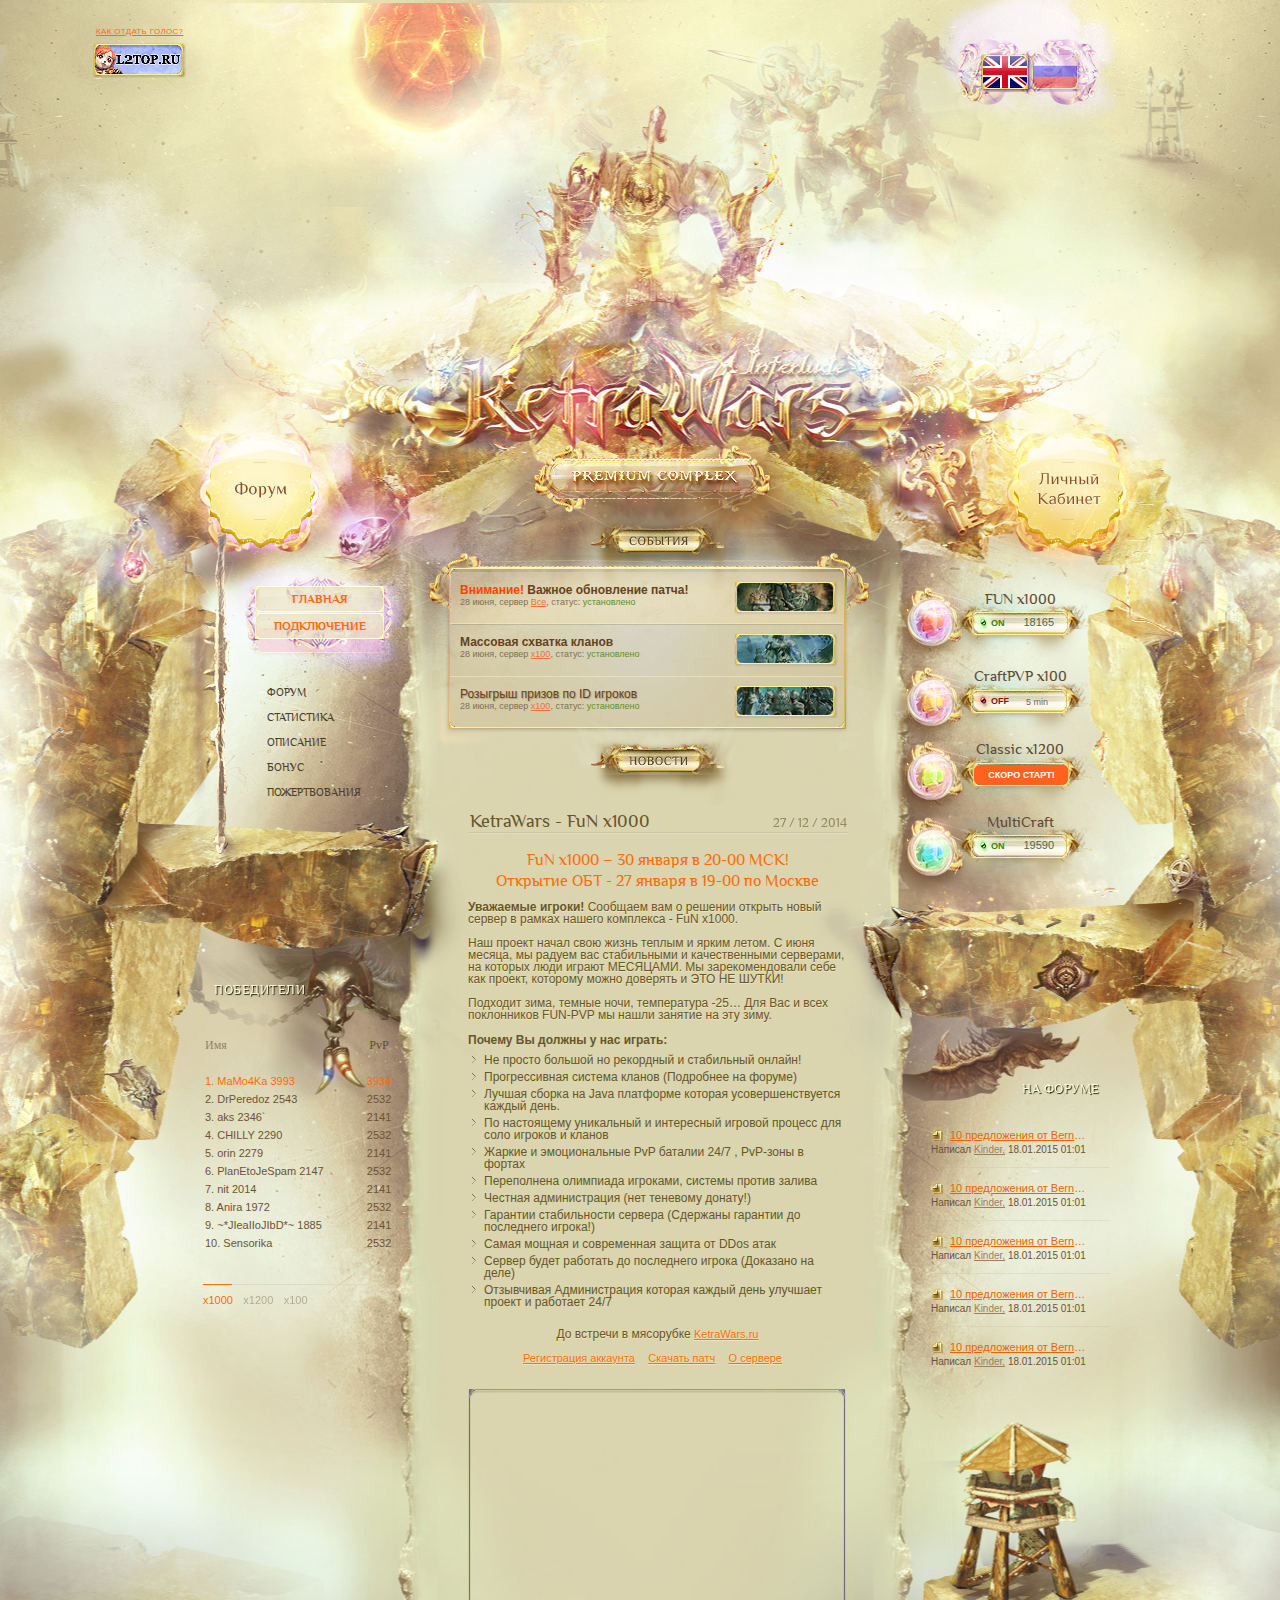
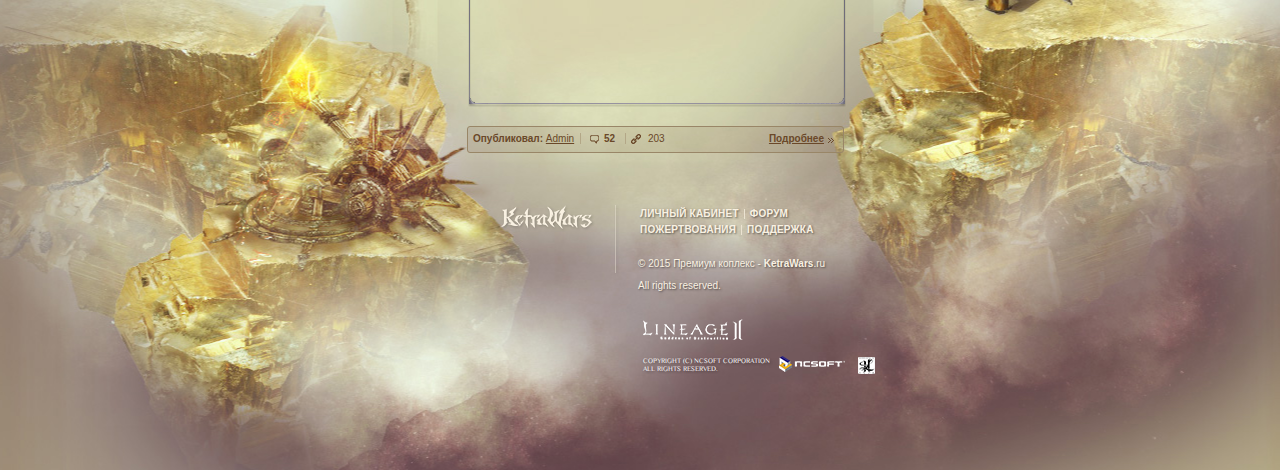
<file: index.html>
<!doctype html>
<html class="no-js" lang="">
    <head>
        <meta charset="utf-8">
        <meta http-equiv="X-UA-Compatible" content="IE=edge,chrome=1">
        <title>Main page</title>
        <meta name="description" content="">
        <meta name="viewport" content="width=device-width, initial-scale=1">

        <link rel="stylesheet" href="css/normalize.min.css">
        <link rel="stylesheet" href="css/main.css">

        <script src="js/vendor/modernizr-2.8.3.min.js"></script>
    </head>
    <body class="ketra_main">

        <header id="header">
            <div class="wrapper clearfix">
                <div class="header-vote">
                    <a href="#" class="howto">как отдать голос?</a>
                    <a href="#" class="vote"><img src="img/vote-top.png" alt=""></a>
                </div>

                <div class="header-lang clearfix">
                    <a href="#" class="en active"></a>
                    <a href="#" class="ru"></a>
                </div>
            </div>
        </header><!-- end #header -->

        <div id="content">
            <div class="wrapper clearfix">
                <aside class="left-sidebar">
                    <a href="#" class="forum"></a>

                    <div class="left-menu-wrap">
                        <div class="top-side">
                            <a href="#" class="home">главная</a>
                            <a href="#" class="conn">подключение</a>
                        </div>
                        
                        <div class="main-menu-slide">
                            <i class="arrow"></i>
                            <ul class="main-menu">
                                <li><a href="#">форум</a></li>
                                <li><a href="#">статистика</a></li>
                                <li><a href="#">описание</a></li>
                                <li><a href="#">бонус</a></li>
                                <li><a href="#">пожертвования</a></li>
                            </ul>
                        </div>
                    </div><!-- end .left-menu-wrap -->

                    <div class="winners">
                        <h4>ПОБЕДИТЕЛИ</h4>

                        <div class="winners-block">
                            <div class="tabs-content">
                                <div id="win_tab1" class="tab">
                                    <table>
                                        <thead>
                                            <tr>
                                                <th>Имя</th>
                                                <th>PvP</th>
                                            </tr>
                                        </thead>
                                        <tbody>
                                            <tr>
                                                <td>1. MaMo4Ka 3993</td>
                                                <td>3934</td>
                                            </tr>
                                             <tr>
                                                <td>2. DrPeredoz 2543</td>
                                                <td>2532</td>
                                            </tr>
                                             <tr>
                                                <td>3. aks 2346`</td>
                                                <td>2141</td>
                                            </tr>
                                             <tr>
                                                <td>4. CHILLY 2290</td>
                                                <td>2532</td>
                                            </tr>
                                             <tr>
                                                <td>5. orin 2279</td>
                                                <td>2141</td>
                                            </tr>
                                             <tr>
                                                <td>6. PlanEtoJeSpam 2147</td>
                                                <td>2532</td>
                                            </tr>
                                             <tr>
                                                <td>7. nit 2014</td>
                                                <td>2141</td>
                                            </tr>
                                             <tr>
                                                <td>8. Anira 1972</td>
                                                <td>2532</td>
                                            </tr>
                                             <tr>
                                                <td>9. ~*JIeaIIoJIbD*~ 1885</td>
                                                <td>2141</td>
                                            </tr>
                                             <tr>
                                                <td>10. Sensorika</td>
                                                <td>2532</td>
                                            </tr>
                                        </tbody>
                                    </table>
                                </div>

                                <div id="win_tab2" class="tab">
                                    <table>
                                        <thead>
                                            <tr>
                                                <th>Имя</th>
                                                <th>PvP</th>
                                            </tr>
                                        </thead>
                                        <tbody>
                                            <tr>
                                                <td>1. orin 2279</td>
                                                <td>3934</td>
                                            </tr>
                                             <tr>
                                                <td>2. DrPeredoz 2543</td>
                                                <td>2532</td>
                                            </tr>
                                             <tr>
                                                <td>3. aks 2346`</td>
                                                <td>2141</td>
                                            </tr>
                                             <tr>
                                                <td>4. CHILLY 2290</td>
                                                <td>2532</td>
                                            </tr>
                                             <tr>
                                                <td>5. orin 2279</td>
                                                <td>2141</td>
                                            </tr>
                                             <tr>
                                                <td>6. PlanEtoJeSpam 2147</td>
                                                <td>2532</td>
                                            </tr>
                                             <tr>
                                                <td>7. nit 2014</td>
                                                <td>2141</td>
                                            </tr>
                                             <tr>
                                                <td>8. Anira 1972</td>
                                                <td>2532</td>
                                            </tr>
                                             <tr>
                                                <td>9. ~*JIeaIIoJIbD*~ 1885</td>
                                                <td>2141</td>
                                            </tr>
                                             <tr>
                                                <td>10. Sensorika</td>
                                                <td>2532</td>
                                            </tr>
                                        </tbody>
                                    </table>
                                </div>

                                <div id="win_tab3" class="tab">
                                    <table>
                                        <thead>
                                            <tr>
                                                <th>Имя</th>
                                                <th>PvP</th>
                                            </tr>
                                        </thead>
                                        <tbody>
                                            <tr>
                                                <td>1. DrPeredoz 3993</td>
                                                <td>3934</td>
                                            </tr>
                                             <tr>
                                                <td>2. Guard 2543</td>
                                                <td>2532</td>
                                            </tr>
                                             <tr>
                                                <td>3. aks 2346`</td>
                                                <td>2141</td>
                                            </tr>
                                             <tr>
                                                <td>4. CHILLY 2290</td>
                                                <td>2532</td>
                                            </tr>
                                             <tr>
                                                <td>5. orin 2279</td>
                                                <td>2141</td>
                                            </tr>
                                             <tr>
                                                <td>6. PlanEtoJeSpam 2147</td>
                                                <td>2532</td>
                                            </tr>
                                             <tr>
                                                <td>7. nit 2014</td>
                                                <td>2141</td>
                                            </tr>
                                             <tr>
                                                <td>8. Anira 1972</td>
                                                <td>2532</td>
                                            </tr>
                                             <tr>
                                                <td>9. ~*JIeaIIoJIbD*~ 1885</td>
                                                <td>2141</td>
                                            </tr>
                                             <tr>
                                                <td>10. Sensorika</td>
                                                <td>2532</td>
                                            </tr>
                                        </tbody>
                                    </table>
                                </div>
                                
                            </div>
                            

                            <div class="tab-link">
                                <span class="line"><i></i></span>
                                <a href="#win_tab1" class="tabl active">x1000</a>
                                <a href="#win_tab2" class="tabl">x1200</a>
                                <a href="#win_tab3" class="tabl">x100</a>
                            </div>
                        </div><!-- end .winners-block -->
                    </div><!-- end .winners -->
                </aside><!-- end .left-sidebar -->

                <div class="main">
                    <a href="/" class="home-link"></a>

                    <div class="premium">
                        <a href="#"></a>
                    </div>

                    <div class="events">
                        <span class="heading"></span>

                        <div class="events-list clearfix">
                            <ul>
                                <li class="active clearfix">
                                    <div class="event-text">
                                        <a href="#">
                                            <b>
                                                <span class="red">Внимание!</span>
                                                 Важное обновление патча!
                                            </b>
                                        </a>
                                        <span class="subtext">
                                            28 июня, сервер <a href="#">Все</a>, статус: <span class="green">установлено</span>
                                        </span>
                                    </div>

                                    <div class="event-icon">
                                        <img src="img/event-1.gif" alt="" />
                                    </div>
                                </li>

                                <li class="clearfix">
                                    <div class="event-text">
                                        <a href="#">
                                            <b>
                                                Массовая схватка кланов
                                            </b>
                                        </a>
                                        <span class="subtext">
                                            28 июня, сервер <a href="#">x100</a>, статус: <span class="green">установлено</span>
                                        </span>
                                    </div>

                                    <div class="event-icon">
                                        <img src="img/event-2.gif" alt="" />
                                    </div>
                                </li>

                                <li class="clearfix">
                                    <div class="event-text">
                                        <a href="#">
                                            Розыгрыш призов по ID игроков
                                        </a>
                                        <span class="subtext">
                                            28 июня, сервер <a href="#">x100</a>, статус: <span class="green">установлено</span>
                                        </span>
                                    </div>

                                    <div class="event-icon">
                                        <img src="img/event-3.gif" alt="" />
                                    </div>
                                </li>
                            </ul>
                        </div><!-- end .events-list -->
                    </div><!-- end .events -->

                    <div class="news">
                        <span class="heading"></span>

                        <div class="news-item">
                            <div class="news-header clearfix">
                                <h3><a href="#">KetraWars - FuN x1000</a></h3>
                                <span class="date">27 / 12 / 2014</span>
                            </div><!-- end .news-header -->

                            <div class="news-inner">
                                <span class="subhead">
                                    FuN x1000 – 30 января в 20-00 МСК!
                                </span>
                                <span class="subhead">
                                    Открытие ОБТ - 27 января в 19-00 по Москве
                                </span>

                                <p>
                                    <b>Уважаемые игроки!</b>
                                    Сообщаем вам о решении открыть новый сервер в рамках нашего комплекса - FuN x1000.
                                </p>

                                <p>
                                    Наш проект начал свою жизнь теплым и ярким летом. С июня месяца, мы радуем вас стабильными и качественными серверами, на которых люди играют МЕСЯЦАМИ. Мы зарекомендовали себе как проект, которому можно доверять и ЭТО НЕ ШУТКИ!
                                </p>

                                <p>
                                    Подходит зима, темные ночи, температура -25… Для Вас и всех поклонников FUN-PVP мы нашли занятие на эту зиму.
                                </p>

                                <b>Почему Вы должны у нас играть:</b>

                                <ul class="news-ul">
                                    <li>Не просто большой но рекордный и стабильный онлайн!</li>
                                    <li>Прогрессивная система кланов (Подробнее на форуме)</li>
                                    <li>Лучшая сборка на Java платформе которая усовершенствуется каждый день.</li>
                                    <li>По настоящему уникальный и интересный игровой процесс для соло игроков и кланов</li>
                                    <li>Жаркие и эмоциональные PvP баталии 24/7 , PvP-зоны в фортах</li>
                                    <li>Переполнена олимпиада игроками, системы против залива</li>
                                    <li>Честная администрация (нет теневому донату!)</li>
                                    <li>Гарантии стабильности сервера (Сдержаны гарантии до последнего игрока!)</li>
                                    <li>Самая мощная и современная защитa от DDos атак</li>
                                    <li>Сервер будет работать до последнего игрока (Доказано на деле)</li>
                                    <li>Отзывчивая Администрация которая каждый день улучшает проект и работает 24/7</li>
                                </ul>

                                <p class="center">
                                    До встречи в мясорубке <a href="#">KetraWars.ru</a>
                                </p>

                                <p class="center">
                                    <a href="#">Регистрация аккаунта</a>&nbsp;&nbsp;&nbsp;
                                    <a href="#">Скачать патч</a>&nbsp;&nbsp;&nbsp;
                                    <a href="#">О сервере</a>&nbsp;&nbsp;&nbsp;
                                </p>

                                <div class="news-video">
                                    <div class="vid-inner">
                                    <iframe width="374" height="313" src="//www.youtube.com/embed/77ORZO0WYQ0?showinfo=0&amp;rel=0&amp;&amp;start=10" frameborder="0" allowfullscreen=""></iframe>
                                    </div>
                                </div>
                            </div><!-- end .news-inner -->

                            <div class="news-footer clearfix">
                                <span class="author">
                                    Опубликовал: <a href="#">Admin</a>
                                </span>
                                <a href="#" class="comments">52</a>
                                <a href="#" class="share">203</a>
                                <a href="#" class="detail"><span>Подробнее</span></a>
                            </div><!-- end .news-footer -->
                        </div><!-- end .news-item -->
                    </div><!-- end .news -->

                    <footer id="footer">
                        <div class="footer-top">
                            <div class="footer-left">
                                <a href="#" class="footer-logo"></a>
                            </div>

                            <div class="footer-right">
                                <ul class="footer-menu clearfix">
                                    <li>
                                        <a href="#">личный кабинет</a>
                                    </li>
                                    <li>
                                        <a href="#">форум</a>
                                    </li>
                                    <li>
                                        <a href="#">пожертвования</a>
                                    </li>
                                    <li>
                                        <a href="#">поддержка</a>
                                    </li>
                                </ul>

                                <span class="footer-copyright">
                                    © 2015 Премиум коплекс - <a href="#"><b>KetraWars</b>.ru</a>
                                </span>

                                <span class="footer-rights">
                                    All rights reserved.
                                </span>

                                <div class="footer-bottom">
                                    <a href="#" class="part-1"></a>

                                    <div class="partners clearfix">
                                        <p>
                                            copyright (c) ncsoft corporation all rights reserved.
                                        </p>

                                        <a href="#" class="part-2"></a>
                                        <a href="#" class="part-3"></a>
                                    </div>
                                </div>
                            </div><!-- end .footer-right -->
                        </div><!-- end .footer-top -->
                    </footer><!-- end #footer -->
                </div><!-- end .main -->

                <aside class="right-sidebar">
                    <a href="#" class="lk"></a>

                    <div class="servers">
                        <div class="server online">
                            <a href="#" class="name">FUN x1000</a>

                            <div class="status-block">
                                <span class="status">ON</span>
                                <span class="cnt">18165</span>
                            </div>
                        </div>

                        <div class="server offline">
                            <a href="#" class="name">CraftPVP x100</a>
                            
                            <div class="status-block">
                                <span class="status">OFF</span>
                                <span class="cnt">5 min</span>
                            </div>
                        </div>

                        <div class="server soon">
                            <a href="#" class="name">Classic x1200</a>
                            
                            <div class="status-block">
                                <span class="status">ON</span>
                                <span class="cnt">СКОРО СТАРТ!</span>
                            </div>
                        </div>

                        <div class="server online">
                            <a href="#" class="name">MultiCraft</a>
                            
                            <div class="status-block">
                                <span class="status">ON</span>
                                <span class="cnt">19590</span>
                            </div>
                        </div>
                    </div><!-- end .servers -->

                    <div class="last-forum">
                        <h4>НА ФОРУМЕ</h4>

                        <ul class="forum-list">
                            <li>
                                <span class="name">
                                    <a href="#">10 предложения от Bern 10 предложения от Ber</a>
                                </span>

                                <span class="detail">
                                    Написал <a href="#">Kinder,</a> 18.01.2015 01:01
                                </span>
                            </li>

                            <li>
                                <span class="name">
                                    <a href="#">10 предложения от Bern 10 предложения от Ber</a>
                                </span>

                                <span class="detail">
                                    Написал <a href="#">Kinder,</a> 18.01.2015 01:01
                                </span>
                            </li>

                            <li>
                                <span class="name">
                                    <a href="#">10 предложения от Bern 10 предложения от Ber</a>
                                </span>

                                <span class="detail">
                                    Написал <a href="#">Kinder,</a> 18.01.2015 01:01
                                </span>
                            </li>

                            <li>
                                <span class="name">
                                    <a href="#">10 предложения от Bern 10 предложения от Ber</a>
                                </span>

                                <span class="detail">
                                    Написал <a href="#">Kinder,</a> 18.01.2015 01:01
                                </span>
                            </li>

                            <li>
                                <span class="name">
                                    <a href="#">10 предложения от Bern 10 предложения от Ber</a>
                                </span>

                                <span class="detail">
                                    Написал <a href="#">Kinder,</a> 18.01.2015 01:01
                                </span>
                            </li>
                        </ul><!-- end .forum-list -->
                    </div><!-- end .last-forum -->
                </aside><!-- end .right-sidebar -->
            </div><!-- end .wrapper -->
        </div><!-- end #content -->



        <script src="js/vendor/jquery-1.11.2.min.js"></script>

        <script src="js/main.js"></script>
    </body>
</html>
</file>
<file: css/main.css>
@font-face {
    font-family: 'Philosopher';
    src: url('../fonts/Philosopher-Regular.ttf')  format('truetype');
}

@font-face {
    font-family: 'Philosopher-bold';
    src: url('../fonts/Philosopher-Bold.ttf')  format('truetype');
}

html {
    color: #675627;
    font-size: 12px;
    font-family: "Arial";
    -webkit-font-smoothing: antialiased;
}
::-moz-selection {
    background: #b3d4fc;
    text-shadow: none;
}
::selection {
    background: #b3d4fc;
    text-shadow: none;
}
* {
   -moz-box-sizing: border-box;  
   -webkit-box-sizing: border-box;  
    box-sizing: border-box;  
}
.hidden {
    display: none !important;
    visibility: hidden;
}
.clearfix:before,
.clearfix:after {
    content: " ";
    display: table;
}
.clearfix:after {
    clear: both;
}
.clearfix {
    *zoom: 1;
}
hr {
    display: block;
    height: 1px;
    border: 0;
    border-top: 1px solid #ccc;
    margin: 1em 0;
    padding: 0;
}
audio,
canvas,
iframe,
img,
svg,
video {
    vertical-align: middle;
}
fieldset {
    border: 0;
    margin: 0;
    padding: 0;
}
textarea {
    resize: vertical;
}
a{
    color: #f96e08;
    outline: none;
    font-size: 12px;
}
a:hover{
    text-decoration: none;
}
body.ketra_main{
    background-image: url(../img/back.jpg);
    background-repeat: no-repeat;
    background-position: center top;
}
body.ketra_cp{
    background-image: url(../img/cp_back.jpg);
    background-repeat: no-repeat;
    background-position: center top;
    background-size: cover;
}
.wrapper{
    width: 1084px;
    margin: 0px auto;
}


/****[ HEADER ]****/
#header{

}
#header .header-vote{
    width: 92px;
    float: left;
    margin: 23px 0px 0px -5px;
}
#header .header-vote .howto{
    text-transform: uppercase;
    font-size: 8px;
    padding-left: 3px;
    letter-spacing: .04em;
}
#header .header-vote .vote{
    display: block;
    margin-top: 6px;
}
#header .header-lang{
    background-image: url(../img/lang-back.png);
    background-repeat: no-repeat;
    width: 189px;
    height: 146px;
    float: right;
    margin: -12px 54px 0px 0px;
    padding: 66px 0px 0px 40px;
}
#header .header-lang > a{
    width: 53px;
    height: 44px;
    background-image: url(../img/lang.png);
    background-repeat: no-repeat;
    float: left;
    opacity: .5;
    transition: .2s ease;
}
#header .header-lang > a.active,
#header .header-lang > a:hover{
    opacity: 1;
}
#header .header-lang .ru{
    background-position: -53px 0px;
}
#header .header-lang .en{
    background-position: 0px 0px;
}


/****[ CONTENT ]****/
#content{
    padding-top: 282px;

    padding-bottom: 96px;
}
#content .left-sidebar{
    float: left;
    width: 310px;
    /* padding-left: 100px; */
    overflow: hidden;
}
#content .right-sidebar{
    float: right;
    width: 291px;
}
#content .main{
    width: 482px;
    float: left;
    padding: 0px 0px 0px 0px;
}


/****[ LEFT SIDEBAR ]****/
.left-sidebar .forum{
    background: url(../img/forum.png) no-repeat;
    width: 147px;
    height: 153px;
    display: block;
    margin: 0px 0px 0px 91px;
    transition: .2s ease;
}
.left-sidebar .forum:hover{
    background: url(../img/forum_hover.png) no-repeat;
}
.left-sidebar .left-menu-wrap{
    background: url(../img/left-menu.png) no-repeat 0px -80px;
    margin: -36px 0px 0px 77px;
    padding: 29px 0 70px 0;
}
.left-sidebar .top-side{
    background: url(../img/left-menu-top.png) no-repeat 0px 0px;
    width: 210px;
    height: 113px;
    margin: 0px 0px 0px 35px;
    padding: 24px 0px 0px 42px;
}
.left-sidebar .top-side > a{
    background: url(../img/left-button.png) no-repeat 0 0;
    font-family: "Philosopher-bold";
    text-shadow: 0 0 5px rgba(201,195,232,.75);
    font-size: 12px;
    text-transform: uppercase;
    text-decoration: none;
    display: block;
    width: 135px;
    height: 27px;
    line-height: 27px;
    text-align: center;
    /*margin-top: 2;*/
    transition: .2s ease;
}
.left-sidebar .top-side > a:hover{
    color: #fff;
    background: url(../img/left-button-a.png) no-repeat 0 0px;
    /*background-color: rgba(178,29,255,.65);*/
    /*-webkit-box-shadow: 0 0 5px rgba(153,88,172,.59);*/
    /*-moz-box-shadow: 0 0 5px rgba(153,88,172,.59);*/
    /*box-shadow: 0 0 5px rgba(153,88,172,.59);*/
    /*background-position: 0px -31px;*/
}
.left-sidebar .top-side .home{
    color: #f96e08;
    background-position: 0px 0px;
}
.left-sidebar .top-side .conn{
    /*color: #fff;*/
    /*background-position: 0px -31px;*/
    /*margin-top: 4px;*/
}
.left-sidebar .main-menu{
    list-style-type: none;
    padding: 0;
    margin: 10px 0px 0px 31px;
    position: relative;
}
.left-sidebar .main-menu li{
    padding-left: 61px;
    margin-bottom: 9px;
    position: relative;
    height: 16px;
}
/*.left-sidebar .main-menu li.active{
    margin-top: 0px;
    margin-bottom: 0;
}*/
.left-sidebar .main-menu li .arrow{
    
}
.main-menu-slide{
    position: relative;
}
.main-menu-slide .arrow{
    background: url(../img/left-arrow.png) no-repeat left center;
    width: 56px;
    height: 37px;
    position: absolute;
    left: 32px;
    margin-top: -12px;
    top: 50%;
    transition: .2s ease;
    display: none;
    opacity: 1;
}
.left-sidebar .main-menu li:hover .arrow{
}
.left-sidebar .main-menu li a{
    font-size: 11px;
    text-transform: uppercase;
    color: #4c3d2f;
    font-family: "Philosopher";
    /* line-height: 17px; */
    text-decoration: none;
    display: block;
    transition: .2s ease;
}
.left-sidebar .main-menu li:hover a{
    text-shadow: 0 0px 5px rgba(255, 176, 5, .25);
    font-size: 14px;
    color: #f96e08;
    padding-left: 4px;
}
.left-sidebar .winners{
    margin: 102px 0px 0px 105px;
}
.left-sidebar .winners h4{
    text-shadow: 1px 1px 1px #110c00;
    color: #ffffd8;
    font-family: "Philosopher";
    font-size: 13px;
    text-transform: uppercase;
    font-weight: normal;
    letter-spacing: .04em;
    padding-left: 11px;
    opacity: .9;
}
.left-sidebar .winners-block{
    margin: 41px 0px 0px 0px;
}
.winners-block .tabs-content{
    width: 205px;
    overflow: hidden;
    height: 238px;
}
.winners-block .tabs-content .tab{
    display: none;
}
.winners-block .tabs-content .tab.open{
}
.left-sidebar .winners table{
    width: 95%;
    margin-left: 2px;
}
.left-sidebar .winners th{
    color: #8d8668;
    font-size: 12px;
    font-family: "Times New Roman", sans-serif;
    text-align: left;
    font-weight: normal;
    width: 100px;
    padding: 0px 0px 22px 0px;
}
.left-sidebar .winners th + th{
    width: 27px;

    text-align: center;
    color: #534e3b;
}
.left-sidebar .winners td{
    font-size: 11px;
    color: #6d5236;
    text-align: left;
    padding: 0px 0px 6px 0px;
}
.left-sidebar .winners td + td{
    text-align: center;

}
.left-sidebar .winners tbody tr:first-child td{
    color: #f96e08;
}
.left-sidebar .winners .tab-link{
    margin-top: 8px;

}
.left-sidebar .winners .tab-link > a{
    font-size: 11px;
    color: #8c8567;
    text-decoration: none;
    margin-right: 7px;
    opacity: .6;
}
.left-sidebar .winners .tab-link > a.active,
.left-sidebar .winners .tab-link > a:hover{
    color: #f96e08;
    opacity: 1;
}
.left-sidebar .winners .tab-link .line{
    height: 1px;
    background: #dadbc3;
    display: block;
    position: relative;
    width: 80%;
    margin-bottom: 8px;
}
.left-sidebar .winners .tab-link .line i{
    background: #f96e08;
    display: block;
    width: 29px;
    position: absolute;
    left: 0;
    height: 1px;
    transition: .2s ease;
}


/****[ MAIN CONTENT ]****/
.main{
    position: relative;
}
.main .premium{
    background: url(../img/premium.png) no-repeat 22px -1px;
    width: 290px;
    height: 122px;
    margin: 0px auto 0;
    padding: 43px 0px 0;
}
.main .premium > a{
    display: block;
    width: 210px;
    height: 36px;
    margin: 0px auto;
    border-radius: 20px;
}
.main .home-link{
    display: block;
    width: 450px;
    height: 104px;
    margin: 0px auto 0;
    position: absolute;
    top: -65px;
    left: 0;
    right: 0;
}


/****[ EVENTS LIST ]****/
.main .events{

}
.main .events .heading{
    display: block;
    background: url(../img/events.png) no-repeat 12px 0px;
    width: 191px;
    height: 85px;
    margin: -33px auto 0px;
}
.main .events-list{
    background: url(../img/events-frame.png) no-repeat -18px 0px;
    width: 100%;
    height: 207px;
    margin: -49px auto 0px;
    padding: 29px 46px 21px 42px;
    border-radius: 5px;
}
.main .events-list ul{
    list-style-type: none;

    padding: 0;
    margin: 0;
    padding-top: 2px;
}
.main .events-list ul li{
    padding: 11px 6px 9px 10px;
    
}
.main .events-list ul li.active{
    background-color: rgba(255, 234, 182, .27);
    -webkit-box-shadow: 0 1px 5px rgba(0,0,0,.75);
    -moz-box-shadow: 0 1px 5px rgba(0,0,0,.75);
    box-shadow: 0 2px 1px -2px rgba(0,0,0,.75);
}
.main .events-list .event-text{
    float: left;
    
}
.main .events-list ul .event-text > a{
    text-decoration: none;
    font-size: 12px;
    color: #65411d;
    text-shadow: 1px 1px 1px rgba(68,40,13,.31);
}
.main .events-list ul .event-text > a:hover{
    text-decoration: underline;
}
.main .events-list ul .event-text > a > b{
    text-shadow: none;
}
span.red{
    color: #ff4200;
}
span.green{
    color: #599326;
}
.events-list .event-text .subtext{
    display: block;
    color: #826d58;
    font-size: 9px;
}
.event-text .subtext > a{
    color: #ef6f3c;
    font-size: 9px;
}
.main .events-list .event-icon{
    background: url(../img/event-frame.png) no-repeat 0px 0px;
    width: 104px;
    height: 34px;
    float: right;
    overflow: hidden;
    position: relative;
    margin-top: -2px;
    padding: 2px 5px 4px 3px;
}
.main .events-list .event-icon img{
    border-radius: 6px;
    width: 100%;
    height: 100%;
}


/****[ NEWS ]****/
.main .news{

}
.main .news .heading{
    display: block;
    background: url(../img/news.png) no-repeat 12px 0px;
    width: 191px;
    height: 86px;
    margin: -29px auto 0px;
}
.news .news-item{
    padding: 7px 43px 0px 60px;

}
.news .news-item .news-header{
    border-bottom: 1px solid #ccc6a0;
}
.news-item .news-header h3{
    float: left;
    font-weight: normal;
    color: #675627;
    margin: 0;
    padding-left: 2px;
}
.news-item .news-header h3 > a{
    color: inherit;
    font-size: 18px;
    font-family: "Philosopher"; 
    line-height: 20px;
    text-decoration: none;
}
.news-item .news-header h3 > a:hover{
    text-decoration: underline;
}
.news-item .news-header .date{
    float: right;
    color: #675627;
    opacity: .6;
    font-size: 13px;
    margin-top: 3px;
    font-family: "Philosopher";
}
.news .news-item .news-inner{
    border-top: 1px solid #e1dcbf;
    padding: 17px 0 0;
}
.news-item .news-inner .subhead{
    text-align: center;
    color: #f96e08;
    font-size: 16px;
    font-family: "Philosopher";
    display: block;
    margin-bottom: 4px;
}
.news-item .news-inner .subhead:last-child{
    
}
.news-item .news-inner p{
    line-height: 12px;
    text-shadow: 0 1px rgba(255,235,184,.7);
}
.news-item .news-inner > b{
    
}
.news-item .news-inner .news-ul{
    padding: 0;
    margin: 7px 0px 20px 4px;
    list-style-type: none;
}
.center{
    text-align: center;
}
.news-item .news-inner .news-ul li{
    background: url(../img/news-list.png) no-repeat 0px  2px;
    padding: 0px 0px 0px 12px;
    margin-bottom: 5px;
    line-height: 12px;
}
.news-item .news-inner p > a{
    font-size: 11px;
}
.news-item .news-inner .news-video{
    margin-top: 25px;
    background: url(../img/video-frame.png) no-repeat 0px 0px;
    width: 378px;
    height: 318px;
    padding: 1px 0px 0px 2px;
    overflow: hidden;
    position: relative;
    z-index: 999;
}
.news-inner .news-video .vid-inner{
    width: 374px;
    
    margin: 0px 0px 0px 0px;
    border-radius: 8px;
    overflow: hidden;
    position: relative;
}
.news-item .news-footer{
    -webkit-border-radius: 3px;
    -moz-border-radius: 3px;
    border-radius: 3px;
    height: 27px;
    border: 1px solid #998667;
    overflow: hidden;
    background: rgba(106, 72, 41, .1);
    font-size: 10px;
    color: #6a4829;
    margin: 19px 3px 0px -1px;
    padding: 6px 0px 0px 5px;
}
.news-item .news-footer .author{
    border-right: 1px solid #b3a787;
    padding-right: 3px;
    font-weight: bold;
}
.news-item .news-footer .author a{
    color: inherit;
    font-size: inherit;
    font-weight: normal;
}
.news-item .news-footer .comments{
    background-image: url(../img/sprite.png);
    background-repeat: no-repeat;
    background-position: 9px 2px;
    border-right: 1px solid #b3a787;
    padding-left: 23px;
    padding-right: 10px;
    font-weight: bold;
    text-decoration: none;
    font-size: inherit;
    color: inherit;
}
.news-item .news-footer .share{
    background-image: url(../img/sprite.png);
    background-repeat: no-repeat;
    padding-left: 19px;
    background-position: 2px -47px;
    floatont-weight: bold;
    text-decoration: none;
    font-size: inherit;
    color: inherit;
}
.news-item .news-footer .detail{
    text-decoration: none;
    color: inherit;
    font-size: inherit;
    background-image: url(../img/sprite.png);
    background-repeat: no-repeat;
    background-position: 59px -88px;
    float: right;
    margin-right: 9px;
    padding-right: 10px;
    font-weight: bold;
}
.news-item .news-footer .detail span{
    color: inherit;
    text-decoration: underline;
}
.news-item .news-footer .detail:hover span{
    text-decoration: none;
}


/****[ RIGHT SIDEBAR ]****/
.right-sidebar .lk{
    background: url(../img/lk.png) no-repeat 0px 0px;
    width: 179px;
    height: 189px;
    margin: -18px 0px 0px 88px;
    display: block;
    transition: .2s ease;
}
.right-sidebar .lk:hover{
    background: url(../img/lk_hover.png) no-repeat 0px 0px;
}
.right-sidebar .servers{
    background: url(../img/servers.png) no-repeat -13px -22px;
    width: 214px;
    height: 350px;
    margin: 0px 0px 0px 0;
}
.servers .server{
    padding: 4px 37px 0px 81px;
    text-align: center;
    margin-bottom: 31px;
}
.servers .server + .server{
    margin-bottom: 27px;
}
.servers .server + .server + .server{
    margin-bottom: 25px;
    
}
.servers .server .status-block{
    width: 94px;
    height: 20px;
    border-radius: 6px;
    overflow: hidden;
    text-align: left;
    margin: 6px 0px 0px 1px;
    padding: 2px 0px 0px 0px;
}
.servers .server .name{
    text-decoration: none;
    color: #5e4b37;
    font-family: "Philosopher";
    font-size: 15px;
}
.servers .server .status{
    font-size: 9px;
    font-weight: bold;
    color: #2a8b08;
    text-transform: uppercase;
    padding-left: 18px;
    background-image: url(../img/server-status.png);
    background-repeat: no-repeat;
    background-position: 2px 0px;
    float: left;
    height: 100%;
    padding-top: 3px;
}
.servers .server .cnt{
    font-size: 11px;
    color: #4d6a4c;
    margin-left: 19px;
}
.servers .server.offline .status{
    background-position: 2px -76px;
    color: #8b1108;
    padding-top: 4px;
}
.servers .server.offline .cnt{
    color: #835a57;
    font-size: 9px;
    line-height: 20px;
    margin-left: 17px;
}
.servers .server.soon .status{
    display: none;
}
.servers .server.soon .cnt{
    background: #ff621d;
    color: #fff;
    text-transform: uppercase;
    font-weight: bold;
    font-size: 9px;
    text-align: center;
    display: block;
    width: 100%;
    height: 100%;
    margin: 0;
    line-height: 20px;
    border-radius: 6px;
    overflow: hidden;
    margin-left: 1px;
}
.servers .server.soon .status-block{
    height: 22px;

    width: 95px;
}

.right-sidebar .last-forum{
    margin: 144px 72px 0px 0px;

}
.last-forum h4{
    text-shadow: 1px 1px 1px #110c00;
    color: #ffffd8;
    font-family: "Philosopher";
    font-size: 13px;
    text-transform: uppercase;
    font-weight: normal;
    letter-spacing: .04em;
    padding-left: 11px;
    opacity: .9;
    text-align: right;
    margin: 0;
    padding-right: 10px;
}
.last-forum .forum-list{
    list-style-type: none;
    margin: 31px 0px 0px 40px;
    padding: 0;
    max-width: 179px;
}
.forum-list li{
    border-bottom: 1px solid rgba(190, 169, 136, .2);
    padding: 0px 0px 11px 0px;
    margin-bottom: 12px;
}
.forum-list li:last-child{
    border-bottom: none;
}
.forum-list .name{
    background: url(../img/sprite.png) no-repeat 0px -156px;
    padding-left: 19px;
    display: block;
    margin-bottom: 1px;
}
.forum-list .name > a{
    color: #ea6300;
    font-size: 11px;
    white-space: nowrap;
    overflow: hidden;
    text-overflow: ellipsis;
    width: 137px;
    display: inline-block;
    vertical-align: -3px;
}
.forum-list .detail{
    color: #6d5236;
    font-size: 10px;
}
.forum-list .detail > a{
    color: #9f7e5c;
    font-size: inherit;
}


/****[ FOOTER ]****/
#footer{
    margin-top: 51px;

    padding: 0px 0px 0px 92px;
}
#footer .footer-top{

}
#footer .footer-logo{
    width: 95px;
    height: 27px;
    background: url(../img/footer-logo.png) no-repeat 0px 0px;

    display: block;
    margin-top: 1px;
}
#footer .footer-left{
    background: url(../img/footer-left.png) no-repeat right top;
    height: 72px;
    float: left;
    width: 119px;
}
#footer .footer-right{
    
    overflow: hidden;
    padding: 5px 0px 0px 16px;
}
#footer .footer-right .footer-menu{
    list-style-type: none;
    margin: 0;
    padding: 0;
    width: 190px;
    padding-left: 0px;
}
#footer .footer-menu li{
    /* border-right: 1px solid #ebe3d1; */
    float: left;
    margin-bottom: 6px;
}
#footer .footer-menu li a{
    font-size: 10px;
    text-decoration: none;
    text-transform: uppercase;
    color: #f9f1e2;
    text-shadow: 1px 1px 2px rgba(0, 0, 0, .5);
    letter-spacing: .02em;
    border-right: 1px solid #ebe3d1;
    padding: 0 5px;
    float: left;
    line-height: 10px;
    font-weight: bold;
}
#footer .footer-menu li + li > a{
    border-right: none;
}
#footer .footer-menu li + li + li > a{
    border-right: 1px solid #ebe3d1;
}
#footer .footer-menu li:last-child > a{
    border-right: none;
}

#footer .footer-right .footer-copyright{
    color: #f9f1e2;
    text-shadow: 1px 1px 2px rgba(0, 0, 0, .5);
    font-size: 10px;
    display: block;
    margin-top: 17px;
    padding-left: 3px;
    margin-bottom: 9px;
}
#footer .footer-right .footer-copyright > a{
    color: #f9f1e2;
    text-shadow: 1px 1px 2px rgba(0, 0, 0, .5);
    text-decoration: none;
    font-size: inherit;
}
#footer .footer-right .footer-rights{
    color: #f9f1e2;
    text-shadow: 1px 1px 2px rgba(0, 0, 0, .5);
    font-size: 10px; 
    padding-left: 3px;
}
#footer .footer-right .footer-bottom{
    
    margin: 27px 0px 0px 8px;
}
#footer .footer-bottom .part-1{
    width: 100px;
    height: 21px;
    background: url(../img/part-1.png) no-repeat;
    display: block;
}
#footer .footer-bottom .partners{
    margin-top: 17px;
    
}
#footer .footer-bottom .partners > p{
    font-family: "Philosopher";
    font-size: 7px;
    /* font-weight: bold; */
    color: #fff;
    text-shadow: 1px 1px 3px rgba(0,0,0,.47);
    margin: 0;
    text-transform: uppercase;
    width: 134px;
    line-height: 8px;
    float: left;
}
#footer .footer-bottom .partners .part-2{
    width: 66px;
    height: 16px;
    background: url(../img/part-2.png) no-repeat;
    float: left;
    margin: -1px 13px 0px 2px;
}
#footer .footer-bottom .partners .part-3{
    width: 17px;
    height: 17px;
    background: url(../img/part-3.png) no-repeat;
    float: left;
}



/**** CP PAGE ****/
.ketra_cp{

}
.ketra_cp #header{
    padding: 267px 0 0 0;
}
.ketra_cp #header .header-lang{
    background: url(../img/cp/lang-back.png) no-repeat center bottom;
    margin: 0px 6px 0px 0px;
    height: 126px;
    position: relative;
    padding: 75px 0px 0px 36px;
    z-index: 5;
    width: 169px;
}
.ketra_cp #header .header-lang .shadow{
    background: url(../img/cp/smoke1.png) no-repeat center 0px;
    width: 172px;
    height: 153px;
    position: absolute;
    top: 0;
    left: 0;
    z-index: -1;
    /* opacity: .8; */
}
.ketra_cp #header .forum-btn{
    width: 83px;
    height: 28px;
    float: right;
    background: url(../img/cp/forum-btn.png) no-repeat;
    color: #fff;
    font-size: 11px;
    text-decoration: none;
    line-height: 25px;
    text-align: center;
    margin: 79px 108px 0px 0px;
    position: relative;
    z-index: 10;
    opacity: .8;
    transition: opacity .2s ease;
    -webkit-transform: translateZ(0);
}
.ketra_cp #header .forum-btn:hover{
    opacity: 1;
}
.ketra_cp #content{
    padding-top: 21px;
    
    padding-bottom: 32px;
}
.ketra_cp #content .main{
    margin: 0px auto;
    float: none;
    width: 560px;
}
.main .cp-wrap{
    
}
.main .cp-wrap .heading{
    background: url(../img/cp/form-top.png) no-repeat 0px 0px;
    width: 464px;
    height: 74px;
    font-size: 15px;
    color: #684f23;
    font-weight: bold;
    padding: 31px 0px 0px 102px;
}
.main .form-cp{
    background: url(../img/cp/form-frame.png) no-repeat 0px 0px;
    width: 369px;
    height: 424px;
    margin: -8px 0px 0px 59px;
    padding: 31px 29px 0px 46px;
}
.form-cp label{
    font-size: 14px;
    color: #6e5f45;
    display: block;
    margin-bottom: 8px;
}
.form-cp input[type=text],
.form-cp input[type=password]{
    background: url(../img/cp/input.png) no-repeat;
    width: 285px;
    height: 33px;
    color: #fff;
    outline: none;
    border: none;
    padding: 0px 14px;
    font-size: 16px;
    margin-bottom: 21px;
}
.form-cp input[type=submit]{
    background: url(../img/cp/submit.png) no-repeat;
    width: 287px;
    height: 38px;
    color: #fff;
    font-family: "Philosopher-bold";
    font-size: 17px;
    color: #fff;
    border: none;
    margin-top: 14px;
    outline: none;
    opacity: .8;
    transition: .2s ease;
    -webkit-transform: translateZ(0);
}
.form-cp input[type=submit]:hover{
    opacity: 1;
}
.form-cp .captcha{

}
.form-cp .captcha label{
    
}
.form-cp .captcha input[type=text]{
    padding-right: 115px;
    
    margin-bottom: 0;
}
.form-cp .captcha .captcha-img{
    position: relative;
    
}
.form-cp .captcha .captcha-img > img{
    position: absolute;
    
    right: 10px;
    top: 1px;
}
.form-cp .form-bottom{
    margin: 40px 2px 0px 0px;

    text-align: right;
    float: right;
}
.form-cp .form-bottom > div{
    margin-bottom: 5px;
    
}
.form-cp .form-bottom a{
    font-size: 13px;
    
    color: #fef5b5;
    text-decoration: none;
    background: url(../img/cp/form-arrow.png) no-repeat right 7px;
    padding-right: 12px;
}
.form-cp .form-bottom a:hover{
    text-decoration: underline;
}
.form-cp .form-bottom .pass-recover{
    
}
.form-cp .form-bottom .prefix-recover{
    
}
.form-cp .form-bottom > span{
    color: #49382c;
    
    font-weight: bold;
}
.form-cp .form-bottom .reg{
    
}
.ketra_cp #footer{
    padding: 0 40px;
    
    margin-top: 114px;
}
.ketra_cp #footer .footer-left{
    background: none;

    height: auto;
    width: auto;
    margin-top: -6px;
}
.ketra_cp #footer .footer-right{
    float: right;
    padding: 0;
}
.ketra_cp #footer .footer-right .footer-menu{
    width: auto;
    
    float: left;
    margin-top: 0px;
    margin-right: 30px;
    height: 20px;
    border-right: 1px solid #a89b7b;
    padding: 5px 0px;
}
.ketra_cp #footer .footer-menu li a{
    font-family: "Philosopher";
    font-size: 14px;;
    text-transform: none;
    font-weight: normal;
    padding: 0;
    border: none;
    /* line-height: 20px; */
}
.ketra_cp #footer .footer-right .footer-bottom{
    margin: 0;
    
    float: right;
}
.ketra_cp #footer .footer-bottom .partners{
    float: right;
    margin: 0;;
    margin-top: 5px;
}
.ketra_cp #footer .footer-bottom .part-1{
    float: left;
    margin: 0px 24px 0px 0px;
}
.ketra_cp #footer .footer-bottom .partners .part-2{
    margin-top: -1px;
}
.ketra_cp #footer .footer-menu li{
    border-right: 1px solid #ebe3d1;
    padding: 0 26px;
    height: 13px;
}
.ketra_cp #footer .footer-menu li:last-child{
    border: none;
}


/**** INSIDE PAGE ****/
.ketra_lk{
    background: #e2dec2;
}
.ketra_lk #header{
    padding: 0px 0 0 0;
}
.ketra_lk #header .header-logo{
    background: url(../img/lk/header-logo.png) no-repeat;
    width: 162px;
    height: 52px;
    float: left;
    margin: 8px 0px 0px 35px;
}
.ketra_lk #header .header-lang{
    background: url(../img/lk/lang-back.png) no-repeat center bottom;
    margin: 0px 53px 0px 0px;
    height: 109px;
    position: relative;
    padding: 29px 0px 0px 36px;
    z-index: 5;
    width: 179px;
}
.ketra_lk #header .forum-btn{
    width: 83px;
    height: 28px;
    float: right;
    background: url(../img/cp/forum-btn.png) no-repeat;
    color: #fff;
    font-size: 11px;
    text-decoration: none;
    line-height: 25px;
    text-align: center;
    margin: 16px 0px 0px 0px;
    position: relative;
    z-index: 10;
}
.ketra_lk #content{
    padding-top: 0px;
    padding-bottom: 32px;
    margin-top: -54px;
}
.ketra_lk #content .main{
    margin: 0;
    float: none;
    background: url(../img/lk/main-frame.png) no-repeat, #f2eedf;
    width: 925px;
    height: 1017px;
    margin-left: 222px;
}
.ketra_lk .wrapper{
    width: 1148px;
    margin: 0;
}
.ketra_lk .lk-side{
    width: 222px;

    float: left;
    padding: 25px 0px 0px 0;
}
.ketra_lk .lk-menu{
    list-style-type: none;
    padding: 0;
    margin: 0;
}
.ketra_lk .lk-menu li{
    min-height: 50px;
    line-height: 50px;
}
.ketra_lk .lk-menu li a{
    font-size: 14px;
    font-weight: bold;
    color: #6e5f45;
    text-decoration: none;
    /* margin-left: 15px; */
    display: block;
    padding: 0px 0px 0px 22px;
    border-top: 1px solid transparent;
    border-bottom: 1px solid transparent;
    background-color: transparent;
    transition: .2s ease;
}
.ketra_lk .lk-menu li a:hover{
    border-color: #efd871;
    color: #fff;
    background-color: #c5ba91;
}
.ketra_lk .lk-menu li i{
    font-size: 14px;

    margin-right: 12px;
    width: 16px;
    text-align: center;
}
.ketra_lk .lk-menu .submenu{
    padding: 0;
    margin: 0;
    list-style-type: none;
    /* padding-left: 30px; */
}
.ketra_lk .submenu li a{
    padding-left: 50px;
}


@media (max-width: 1108px){
    body.ketra_main{
        background-image: url(../img/back_small.jpg);
        background-position: top left;
    }
    body.ketra_cp{
        background-image: url(../img/cp_back_small.jpg);
        background-position: top left;
    }
}
</file>
